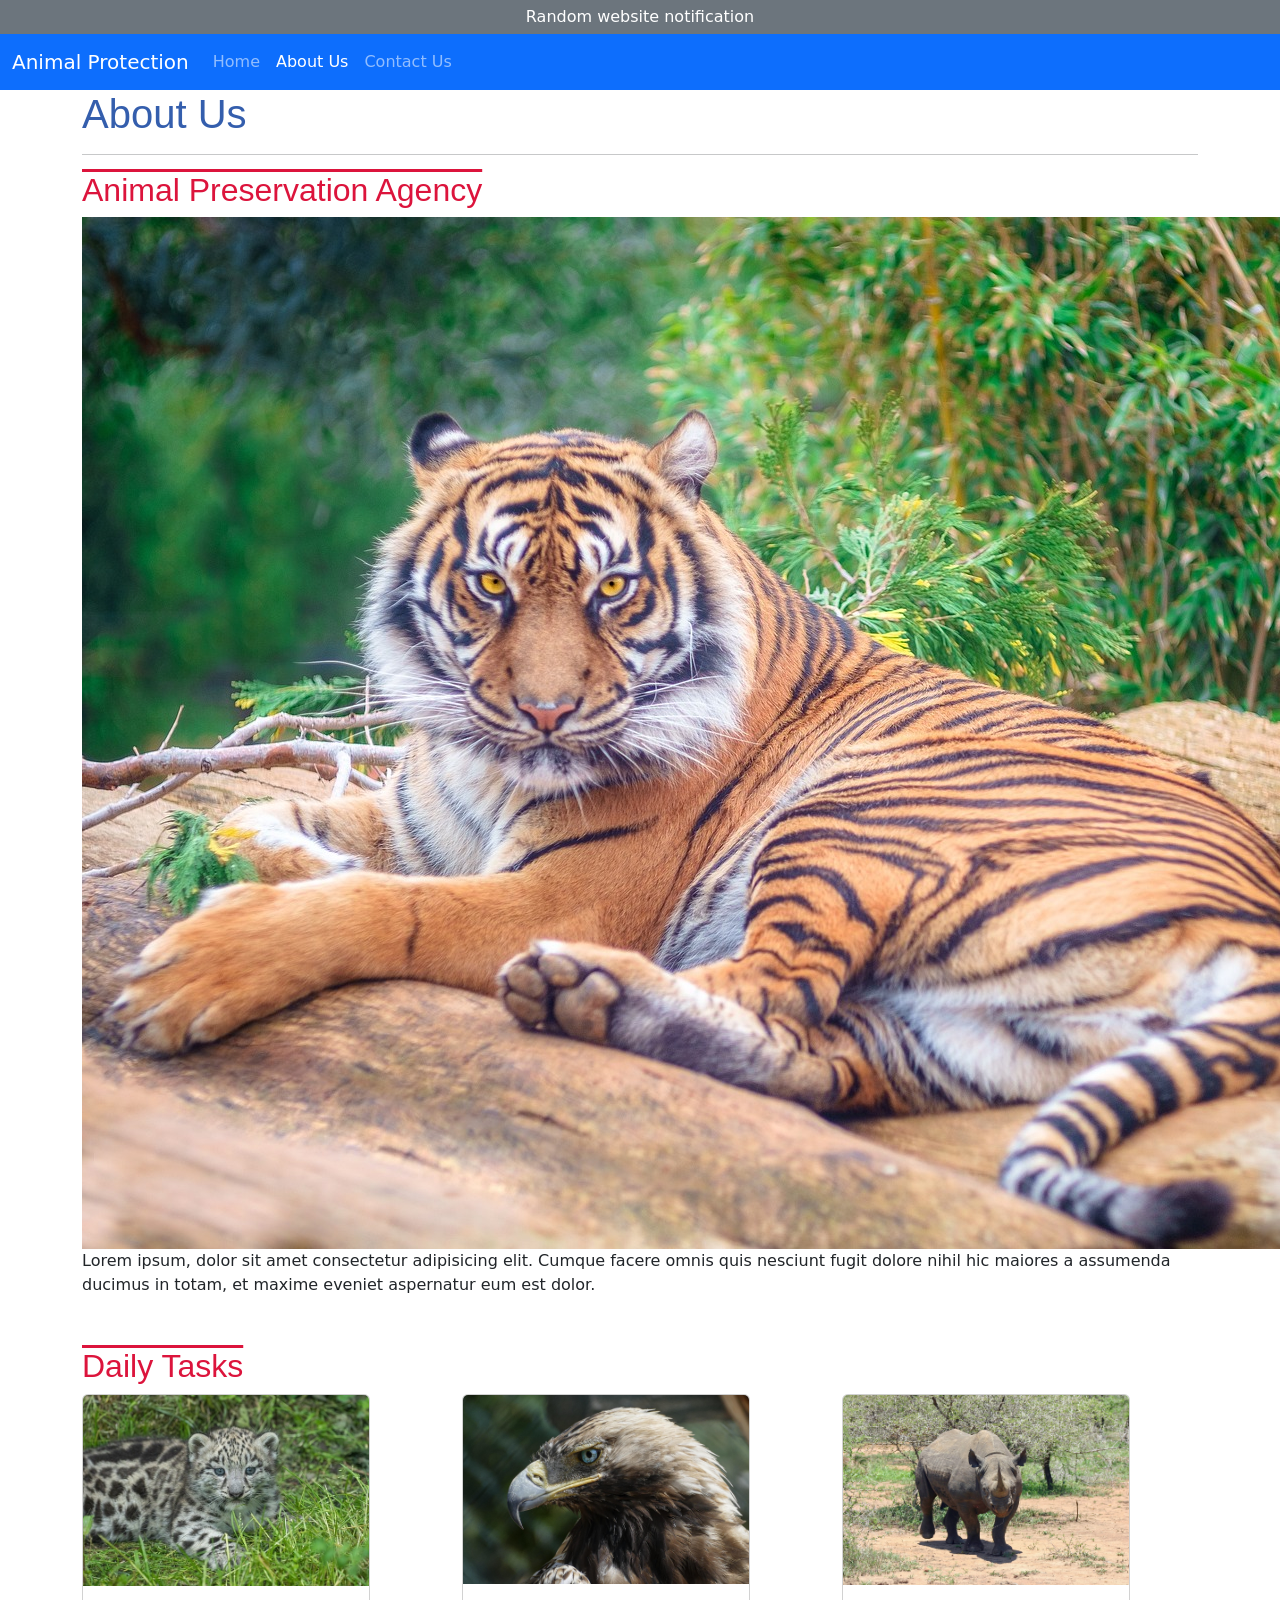
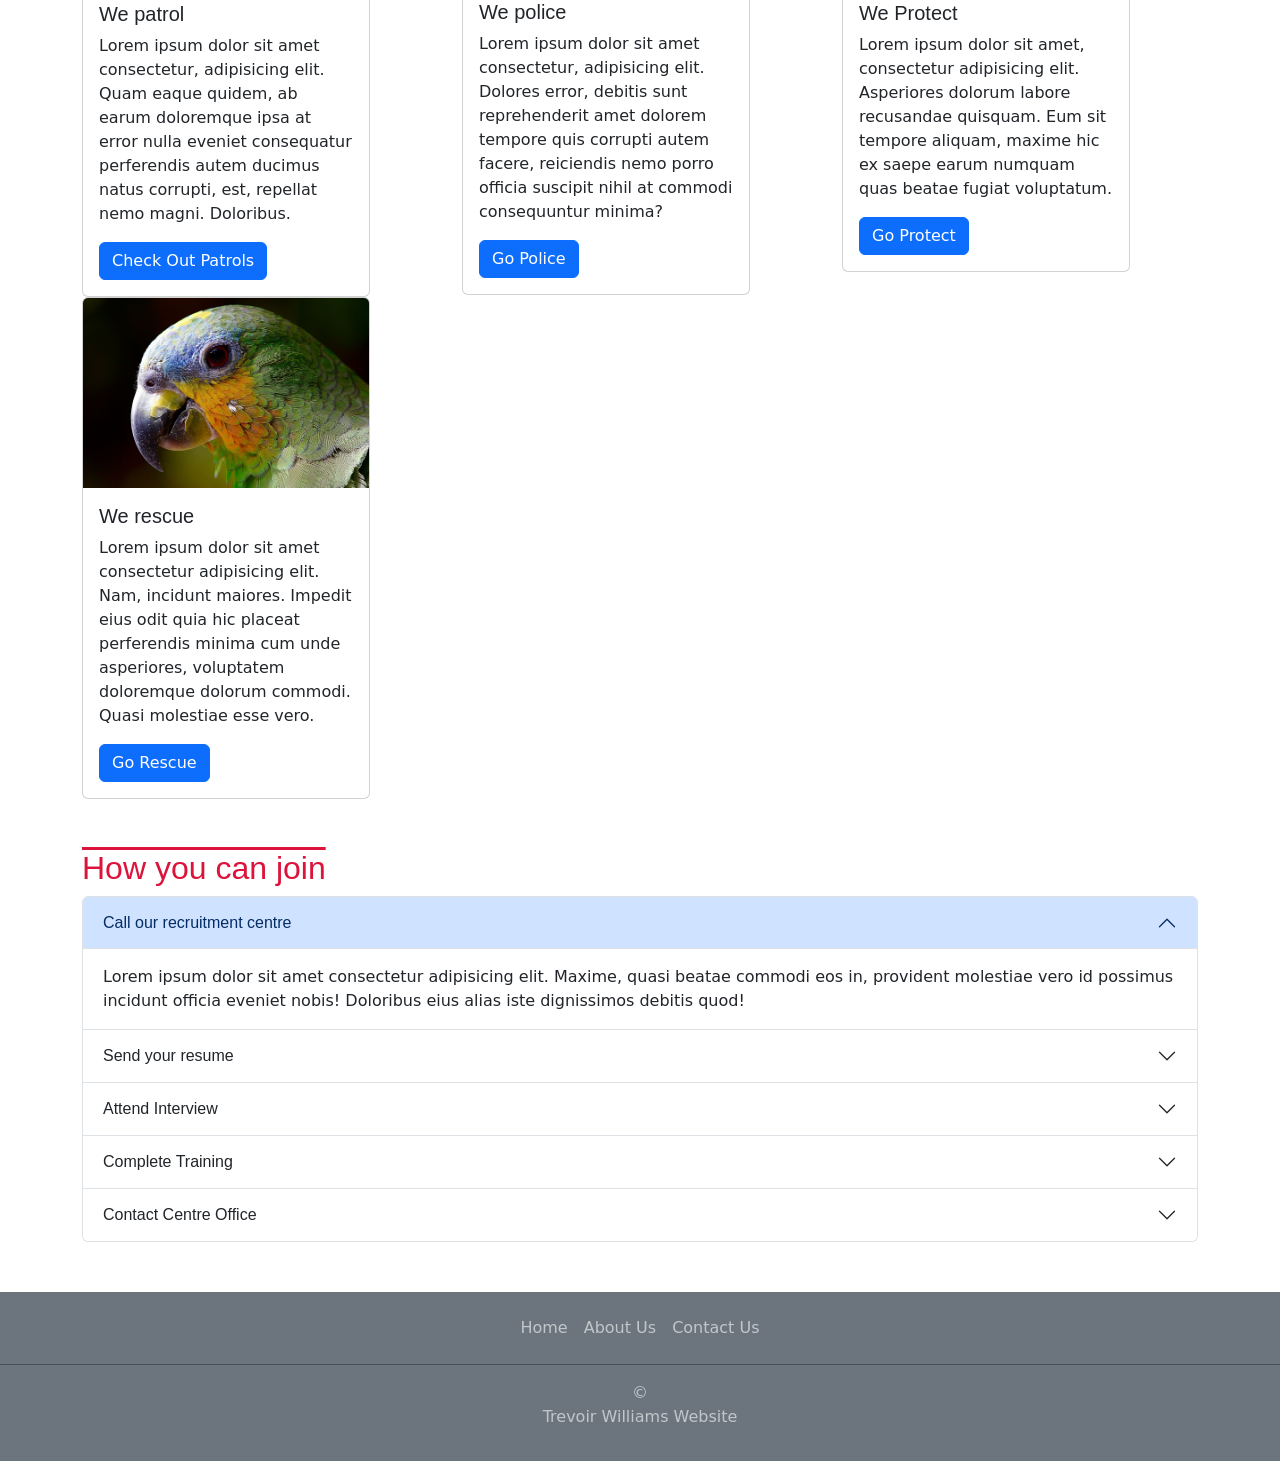
<file: about_us.html>
<!DOCTYPE html>
<html lang="en">
<head>
    <meta charset="UTF-8">
    <meta name="viewport" content="width=device-width, initial-scale=1.0">
    <title>About Us</title>
    <link rel="stylesheet" href="stylesheets/bootstrap.min.css" />
    <link rel="stylesheet" href="stylesheets/site.css" />
</head>
<body>
    <header>
        <div id="banner" class="bg-secondary text-white text-center">
            <p>Random website notification</p>
        </div>
        <nav class="navbar navbar-expand-lg bg-primary" data-bs-theme="dark">
            <div class="container-fluid">
              <a class="navbar-brand" href="#">Animal Protection</a>
              <button class="navbar-toggler" type="button" data-bs-toggle="collapse" data-bs-target="#navbarNavAltMarkup" aria-controls="navbarNavAltMarkup" aria-expanded="false" aria-label="Toggle navigation">
                <span class="navbar-toggler-icon"></span>
              </button>
              <div class="collapse navbar-collapse" id="navbarNavAltMarkup">
                <div class="navbar-nav">
                  <a class="nav-link" aria-current="page" href="index.html">Home</a>
                  <a class="nav-link" href="about_us.html">About Us</a>
                  <a class="nav-link" href="contact_us.html">Contact Us</a>
                </div>
              </div>
            </div>
          </nav>

    </header>
    
    <main class="container">
        <h1 >About Us</h1>
        <hr/>

        <article>
            <h2>Animal Preservation Agency</h2>
            <img src="images/tiger.jpg" alt="Tiger" />
            <p>Lorem ipsum, dolor sit amet consectetur adipisicing elit. Cumque facere omnis quis nesciunt fugit dolore nihil hic maiores a assumenda ducimus in totam, et maxime eveniet aspernatur eum est dolor.</p>
        </article>
       
        <article>
            <h2>Daily Tasks</h2>
            <div class="row">
                <div class="col">
                    <div class="card" style="width: 18rem;">
                        <img src="images/baby-snow-leopard.jpg" class="card-img-top" alt="...">
                        <div class="card-body">
                          <h5 class="card-title">We patrol</h5>
                          <p class="card-text">Lorem ipsum dolor sit amet consectetur, adipisicing elit. Quam eaque quidem, ab earum doloremque ipsa at error nulla eveniet consequatur perferendis autem ducimus natus corrupti, est, repellat nemo magni. Doloribus.</p>
                          <a href="contact_us.html" class="btn btn-primary">Check Out Patrols</a>
                        </div>
                      </div>
                </div>
                <div class="col">
                    <div class="card" style="width: 18rem;">
                        <img src="images/eagle.jpg" class="card-img-top" alt="...">
                        <div class="card-body">
                          <h5 class="card-title">We police</h5>
                          <p class="card-text">Lorem ipsum dolor sit amet consectetur, adipisicing elit. Dolores error, debitis sunt reprehenderit amet dolorem tempore quis corrupti autem facere, reiciendis nemo porro officia suscipit nihil at commodi consequuntur minima?</p>
                          <a href="contact_us.html" class="btn btn-primary">Go Police</a>
                        </div>
                      </div>
                </div>
                <div class="col">
                    <div class="card" style="width: 18rem;">
                        <img src="images/rhino.jpg" class="card-img-top" alt="...">
                        <div class="card-body">
                          <h5 class="card-title">We Protect</h5>
                          <p class="card-text">Lorem ipsum dolor sit amet, consectetur adipisicing elit. Asperiores dolorum labore recusandae quisquam. Eum sit tempore aliquam, maxime hic ex saepe earum numquam quas beatae fugiat voluptatum.</p>
                          <a href="contact_us.html" class="btn btn-primary">Go Protect</a>
                        </div>
                      </div>
                </div>
                <div class="col">
                    <div class="card" style="width: 18rem;">
                        <img src="images/parrot.jpg" class="card-img-top" alt="...">
                        <div class="card-body">
                          <h5 class="card-title">We rescue</h5>
                          <p class="card-text">Lorem ipsum dolor sit amet consectetur adipisicing elit. Nam, incidunt maiores. Impedit eius odit quia hic placeat perferendis minima cum unde asperiores, voluptatem doloremque dolorum commodi. Quasi molestiae esse vero.</p>
                          <a href="contact_us.html" class="btn btn-primary">Go Rescue</a>
                        </div>
                      </div>
                </div>
            </div>
        </article>
       
        <article>
            <h2>How you can join</h2>
            <div class="accordion" id="accordionExample">
                <div class="accordion-item">
                  <h3 class="accordion-header">
                    <button class="accordion-button" type="button" data-bs-toggle="collapse" data-bs-target="#collapseOne" aria-expanded="true" aria-controls="collapseOne">
                        Call our recruitment centre
                    </button>
                  </h3>
                  <div id="collapseOne" class="accordion-collapse collapse show" data-bs-parent="#accordionExample">
                    <div class="accordion-body">
                      Lorem ipsum dolor sit amet consectetur adipisicing elit. Maxime, quasi beatae commodi eos in, provident molestiae vero id possimus incidunt officia eveniet nobis! Doloribus eius alias iste dignissimos debitis quod!
                    </div>
                  </div>
                </div>
                <div class="accordion-item">
                  <h3 class="accordion-header">
                    <button class="accordion-button collapsed" type="button" data-bs-toggle="collapse" data-bs-target="#collapseTwo" aria-expanded="false" aria-controls="collapseTwo">
                        Send your resume
                    </button>
                  </h3>
                  <div id="collapseTwo" class="accordion-collapse collapse" data-bs-parent="#accordionExample">
                    <div class="accordion-body">
                      <strong>This is the second item's accordion body.</strong> It is hidden by default, until the collapse plugin adds the appropriate classes that we use to style each element. These classes control the overall appearance, as well as the showing and hiding via CSS transitions. You can modify any of this with custom CSS or overriding our default variables. It's also worth noting that just about any HTML can go within the <code>.accordion-body</code>, though the transition does limit overflow.
                    </div>
                  </div>
                </div>
                <div class="accordion-item">
                  <h3 class="accordion-header">
                    <button class="accordion-button collapsed" type="button" data-bs-toggle="collapse" data-bs-target="#collapseThree" aria-expanded="false" aria-controls="collapseThree">
                        Attend Interview
                    </button>
                  </h3>
                  <div id="collapseThree" class="accordion-collapse collapse" data-bs-parent="#accordionExample">
                    <div class="accordion-body">
                      <strong>This is the third item's accordion body.</strong> It is hidden by default, until the collapse plugin adds the appropriate classes that we use to style each element. These classes control the overall appearance, as well as the showing and hiding via CSS transitions. You can modify any of this with custom CSS or overriding our default variables. It's also worth noting that just about any HTML can go within the <code>.accordion-body</code>, though the transition does limit overflow.
                    </div>
                  </div>
                </div>
                <div class="accordion-item">
                    <h3 class="accordion-header">
                      <button class="accordion-button collapsed" type="button" data-bs-toggle="collapse" data-bs-target="#collapseFour" aria-expanded="false" aria-controls="collapseFour">
                        Complete Training
                      </button>
                    </h3>
                    <div id="collapseFour" class="accordion-collapse collapse" data-bs-parent="#accordionExample">
                      <div class="accordion-body">
                        <strong>This is the third item's accordion body.</strong> It is hidden by default, until the collapse plugin adds the appropriate classes that we use to style each element. These classes control the overall appearance, as well as the showing and hiding via CSS transitions. You can modify any of this with custom CSS or overriding our default variables. It's also worth noting that just about any HTML can go within the <code>.accordion-body</code>, though the transition does limit overflow.
                      </div>
                    </div>
                  </div>
                  <div class="accordion-item">
                    <h3 class="accordion-header">
                      <button class="accordion-button collapsed" type="button" data-bs-toggle="collapse" data-bs-target="#collapseFive" aria-expanded="false" aria-controls="collapseFive">
                        Contact Centre Office
                      </button>
                    </h3>
                    <div id="collapseFive" class="accordion-collapse collapse" data-bs-parent="#accordionExample">
                      <div class="accordion-body">
                        Lorem ipsum dolor sit, amet consectetur adipisicing elit. At, excepturi porro beatae quod minus delectus explicabo laborum, nemo accusamus esse adipisci totam fuga ratione debitis harum quia quis! Itaque, tempore?

                        <a href="contact_us.html" class="btn btn-outline-secondary">Contact Us</a>
                      </div>
                    </div>
                  </div>
              </div>
        </article>

        
    </main>
    <footer class="py-3 mt-4 bg-secondary" data-bs-theme="dark">
        <ul class="nav justify-content-center border-bottom pb-3 mb-3">
          <li class="nav-item"><a href="#" class="nav-link px-2 text-body-secondary">Home</a></li>
          <li class="nav-item"><a href="#" class="nav-link px-2 text-body-secondary">About Us</a></li>
          <li class="nav-item"><a href="#" class="nav-link px-2 text-body-secondary">Contact Us</a></li>
        </ul>
        <p class="text-center text-body-secondary">© 
            <a href="https://www.trevoirwilliams.com" target="_blank" class="nav-link">Trevoir Williams Website</a>
        </p>
      </footer>
    <!-- <footer>
        <br/><br/>
            <a href="https://www.amazon.com">Amazon</a>
    
            <a href="https://www.ebay.com" target="_blank">eBay</a>
            <a href="https://www.trevoirwilliams.com" target="_blank">Trevoir Williams Website</a>
    </footer> -->
    <script src="scripts/jquery.min.js"></script>
    <script src="scripts/bootstrap.min.js"></script>
    <script src="scripts/site.js"></script>
</body>
</html>
</file>
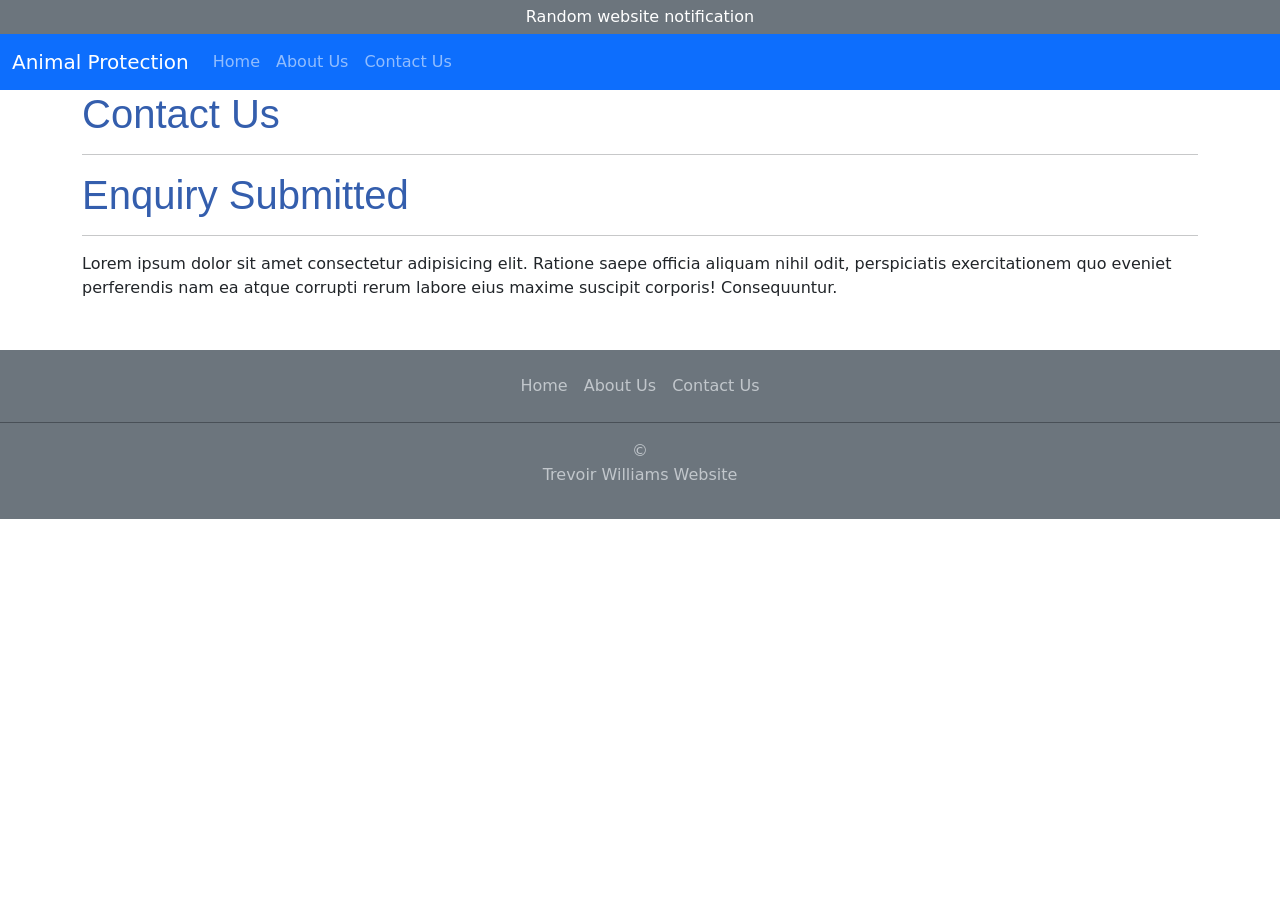
<file: confirmation.html>
<!DOCTYPE html>
<html lang="en">
<head>
    <meta charset="UTF-8">
    <meta name="viewport" content="width=device-width, initial-scale=1.0">
    <title>Confirmation</title>
    <link rel="stylesheet" href="stylesheets/bootstrap.min.css" />
    <link rel="stylesheet" href="stylesheets/site.css" />
</head>
<body>
    <header>
        <div id="banner" class="bg-secondary text-white text-center">
            <p>Random website notification</p>
        </div>
        <nav class="navbar navbar-expand-lg bg-primary" data-bs-theme="dark">
            <div class="container-fluid">
              <a class="navbar-brand" href="#">Animal Protection</a>
              <button class="navbar-toggler" type="button" data-bs-toggle="collapse" data-bs-target="#navbarNavAltMarkup" aria-controls="navbarNavAltMarkup" aria-expanded="false" aria-label="Toggle navigation">
                <span class="navbar-toggler-icon"></span>
              </button>
              <div class="collapse navbar-collapse" id="navbarNavAltMarkup">
                <div class="navbar-nav">
                  <a class="nav-link" aria-current="page" href="index.html">Home</a>
                  <a class="nav-link" href="about_us.html">About Us</a>
                  <a class="nav-link" href="contact_us.html">Contact Us</a>
                </div>
              </div>
            </div>
          </nav>

    </header>

    <main class="container">
        <h1 >Contact Us</h1>
        <hr/>
        <article>
            <h1>Enquiry Submitted</h1>
            <hr/>
            <p>
                Lorem ipsum dolor sit amet consectetur adipisicing elit. Ratione saepe officia aliquam nihil odit, perspiciatis exercitationem quo eveniet perferendis nam ea atque corrupti rerum labore eius maxime suscipit corporis! Consequuntur.
            </p>
        </article>

    </main>
    <footer class="py-3 mt-4 bg-secondary" data-bs-theme="dark">
        <ul class="nav justify-content-center border-bottom pb-3 mb-3">
          <li class="nav-item"><a href="#" class="nav-link px-2 text-body-secondary">Home</a></li>
          <li class="nav-item"><a href="#" class="nav-link px-2 text-body-secondary">About Us</a></li>
          <li class="nav-item"><a href="#" class="nav-link px-2 text-body-secondary">Contact Us</a></li>
        </ul>
        <p class="text-center text-body-secondary">© 
            <a href="https://www.trevoirwilliams.com" target="_blank" class="nav-link">Trevoir Williams Website</a>
        </p>
      </footer>

    <!-- <footer>
        <br/><br/>
            <a href="https://www.amazon.com">Amazon</a>

            <a href="https://www.ebay.com" target="_blank">eBay</a>
            <a href="https://www.trevoirwilliams.com" target="_blank">Trevoir Williams Website</a>
    </footer> -->
    
    <script src="scripts/jquery.min.js"></script>
    <script src="scripts/bootstrap.min.js"></script>
    <script src="scripts/site.js"></script>

</body>
</html>
</file>
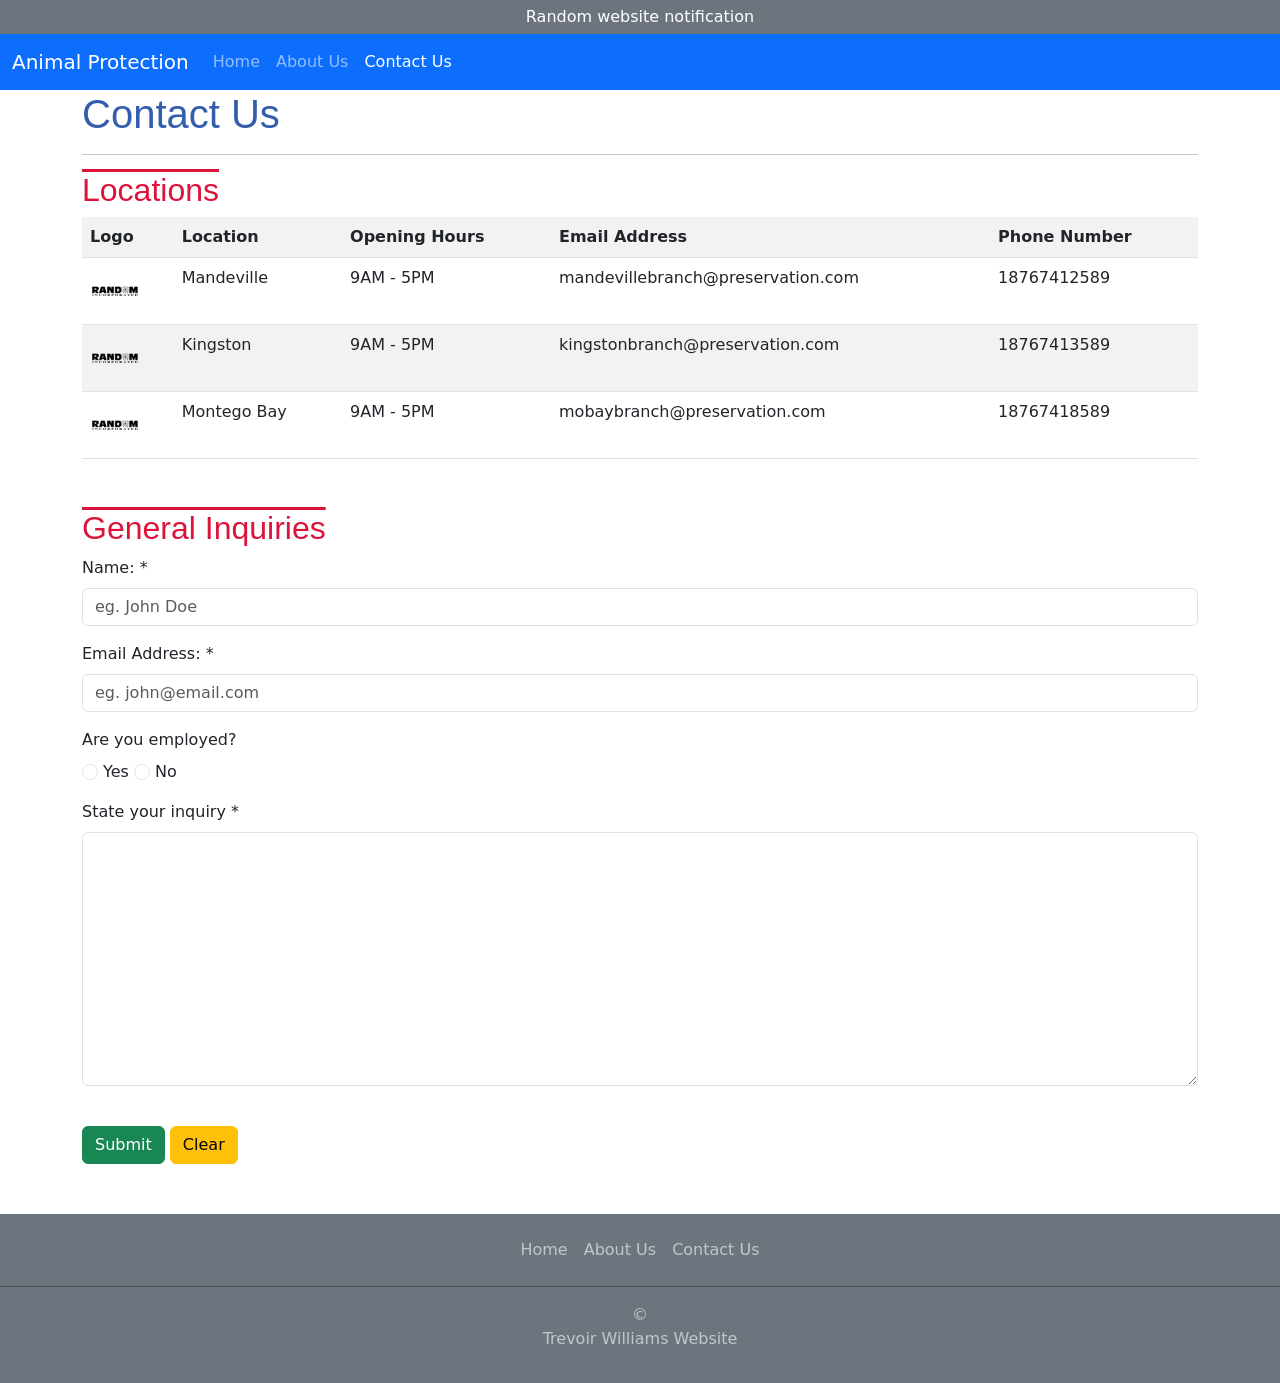
<file: contact_us.html>
<!DOCTYPE html>
<html lang="en">
<head>
    <meta charset="UTF-8">
    <meta name="viewport" content="width=device-width, initial-scale=1.0">
    <title>Contact Us</title>
    <link rel="stylesheet" href="stylesheets/bootstrap.min.css" />
    <link rel="stylesheet" href="stylesheets/site.css" />
</head>
<body> 
    <header>
        <div id="banner" class="bg-secondary text-white text-center">
            <p>Random website notification</p>
        </div>
        <nav class="navbar navbar-expand-lg bg-primary" data-bs-theme="dark">
            <div class="container-fluid">
              <a class="navbar-brand" href="#">Animal Protection</a>
              <button class="navbar-toggler" type="button" data-bs-toggle="collapse" data-bs-target="#navbarNavAltMarkup" aria-controls="navbarNavAltMarkup" aria-expanded="false" aria-label="Toggle navigation">
                <span class="navbar-toggler-icon"></span>
              </button>
              <div class="collapse navbar-collapse" id="navbarNavAltMarkup">
                <div class="navbar-nav">
                  <a class="nav-link" aria-current="page" href="index.html">Home</a>
                  <a class="nav-link" href="about_us.html">About Us</a>
                  <a class="nav-link" href="contact_us.html">Contact Us</a>
                </div>
              </div>
            </div>
          </nav>

    </header>

    <main class="container">

        <h1 >Contact Us</h1>
        <hr/>
        <article>
                <!-- HTML Table syntax. Table tag, then tr and then th for headers and td for data -->
        <h2>Locations</h2>
        <table class="table table-striped table-hover">
            <tr>
                <th>Logo</th>
                <th>Location</th>
                <th>Opening Hours</th>
                <th>Email Address</th>
                <th>Phone Number</th>
            </tr>
            <tr>
                <td>
                    <img class="logo" src="images/random-logo-png-transparent.png" alt="logo 1"/>
                </td>
                <td>Mandeville</td>
                <td>9AM - 5PM</td>
                <td>mandevillebranch@preservation.com</td>
                <td>18767412589</td>
            </tr>
            <tr>
                <td>
                    <img class="logo" src="images/random-logo-png-transparent.png" alt="logo 1"/>
                </td>
                <td>Kingston</td>
                <td>9AM - 5PM</td>
                <td>kingstonbranch@preservation.com</td>
                <td>18767413589</td>
            </tr>
            <tr>
                <td>
                    <img class="logo" src="images/random-logo-png-transparent.png" alt="logo 1"/>
                </td>
                <td>Montego Bay</td>
                <td>9AM - 5PM</td>
                <td>mobaybranch@preservation.com</td>
                <td>18767418589</td>
            </tr>
        </table>
        </article>

        <article>
            <h2>General Inquiries</h2>
            <!-- HTML form tag. the action attribute navigates to a page after submission. -->
            <form action="confirmation.html" id="contactForm">
                <div class="mb-3">
                    <label for="fullname" class="form-label">Name: *</label><br/>
                    <input required type="text" class="form-control" id="fullname" name="fullname" placeholder="eg. John Doe"/>
                  </div>
                  <div class="mb-3">
                    <label for="email" class="form-label">Email Address: *</label><br/>
                    <input required type="email" class="form-control" id="email" name="emailaddress" placeholder="eg. john@email.com"/>
                  </div>
                  <div class="mb-3">
                    <label class="form-label">Are you employed?</label><br/>
                    <input id="yesEmployed" type="radio" value="Y" name="employed" class="form-check-input"/> <label class="form-check-label" for="yesEmployed">
                        Yes
                      </label>
                      <input id="noEmployed" type="radio" value="N" name="employed" class="form-check-input"/> <label class="form-check-label" for="noEmployed">
                        No
                      </label>
                  </div>
                  <div class="mb-3">
                    <label for="inquiry" class="form-label">State your inquiry *</label>
                    <textarea class="form-control" required cols="50" rows="10" maxlength="150" id="inquiry" name="inquiry"></textarea>
                  </div>
           
                <br/>

                <input type="submit" class="btn btn-success" />
                <button type="button" onclick="ClearForm()" class="btn btn-warning" >Clear</button>
            </form>
        </article>
        
    </main>
    <footer class="py-3 mt-4 bg-secondary" data-bs-theme="dark">
        <ul class="nav justify-content-center border-bottom pb-3 mb-3">
          <li class="nav-item"><a href="#" class="nav-link px-2 text-body-secondary">Home</a></li>
          <li class="nav-item"><a href="#" class="nav-link px-2 text-body-secondary">About Us</a></li>
          <li class="nav-item"><a href="#" class="nav-link px-2 text-body-secondary">Contact Us</a></li>
        </ul>
        <p class="text-center text-body-secondary">© 
            <a href="https://www.trevoirwilliams.com" target="_blank" class="nav-link">Trevoir Williams Website</a>
        </p>
      </footer>
    <!-- <footer>
        <br/><br/>
            <a href="https://www.amazon.com">Amazon</a>

            <a href="https://www.ebay.com" target="_blank">eBay</a>
            <a href="https://www.trevoirwilliams.com" target="_blank">Trevoir Williams Website</a>
    </footer> -->

    <script src="scripts/jquery.min.js"></script>
    <script src="scripts/bootstrap.min.js"></script>
    <script src="scripts/site.js"></script>
</body>
</html>
</file>
<file: stylesheets/site.css>
h1{
    color: rgb(52, 94, 173);
}
h2{
    color: crimson;
    text-decoration: overline;
}
h1, h2, h3, h4, h5, h6{
    font-family: 'Franklin Gothic Medium', 'Arial Narrow', Arial, sans-serif;
}

#banner{
    padding-bottom: 5px;
    padding-top: 5px;
}
#banner p{
    margin: 0;
}

article{
    margin-bottom: 50px;
}

.logo{
    height: 50px;
    width: 50px;
}

.DifferentLookingText{
    font-size: larger;
    font-family: Georgia, 'Times New Roman', Times, serif;
    font-weight: bold;
}

.WeirdColor{
    color: darkmagenta;
}
</file>
